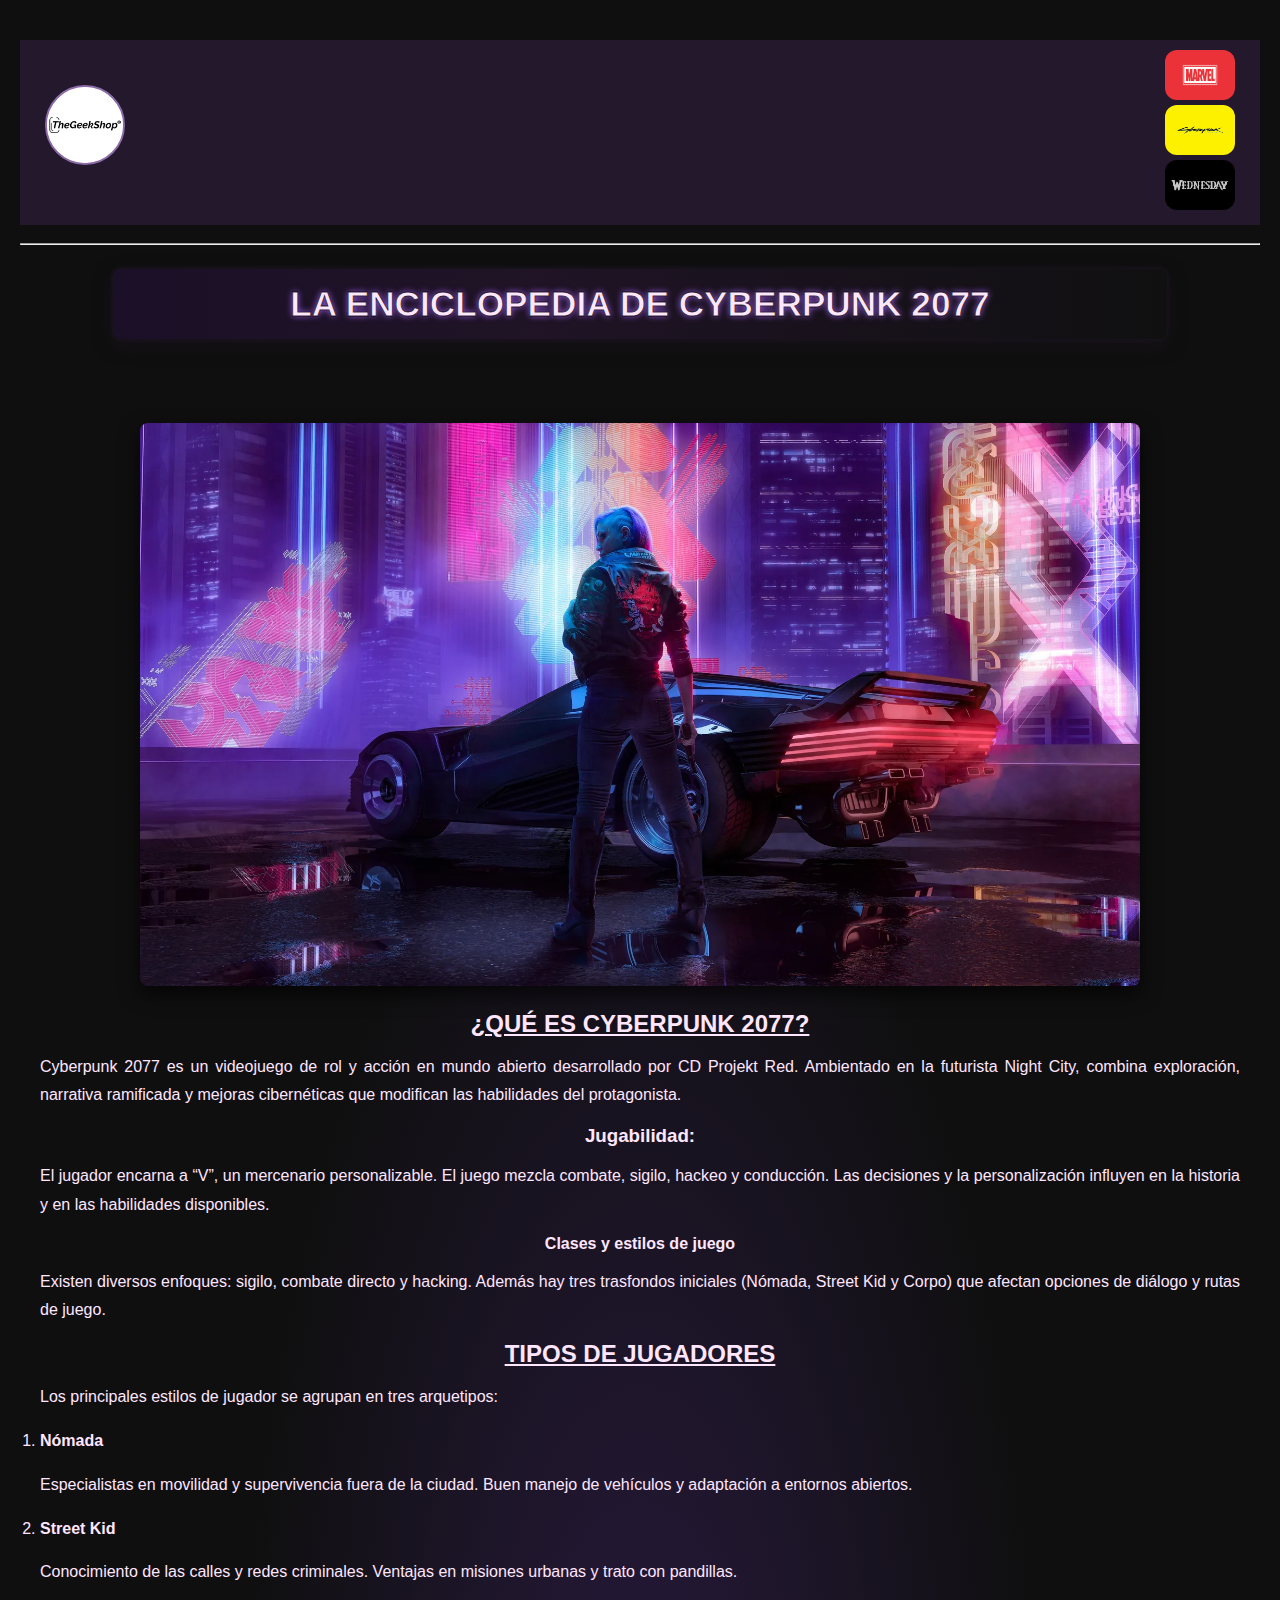
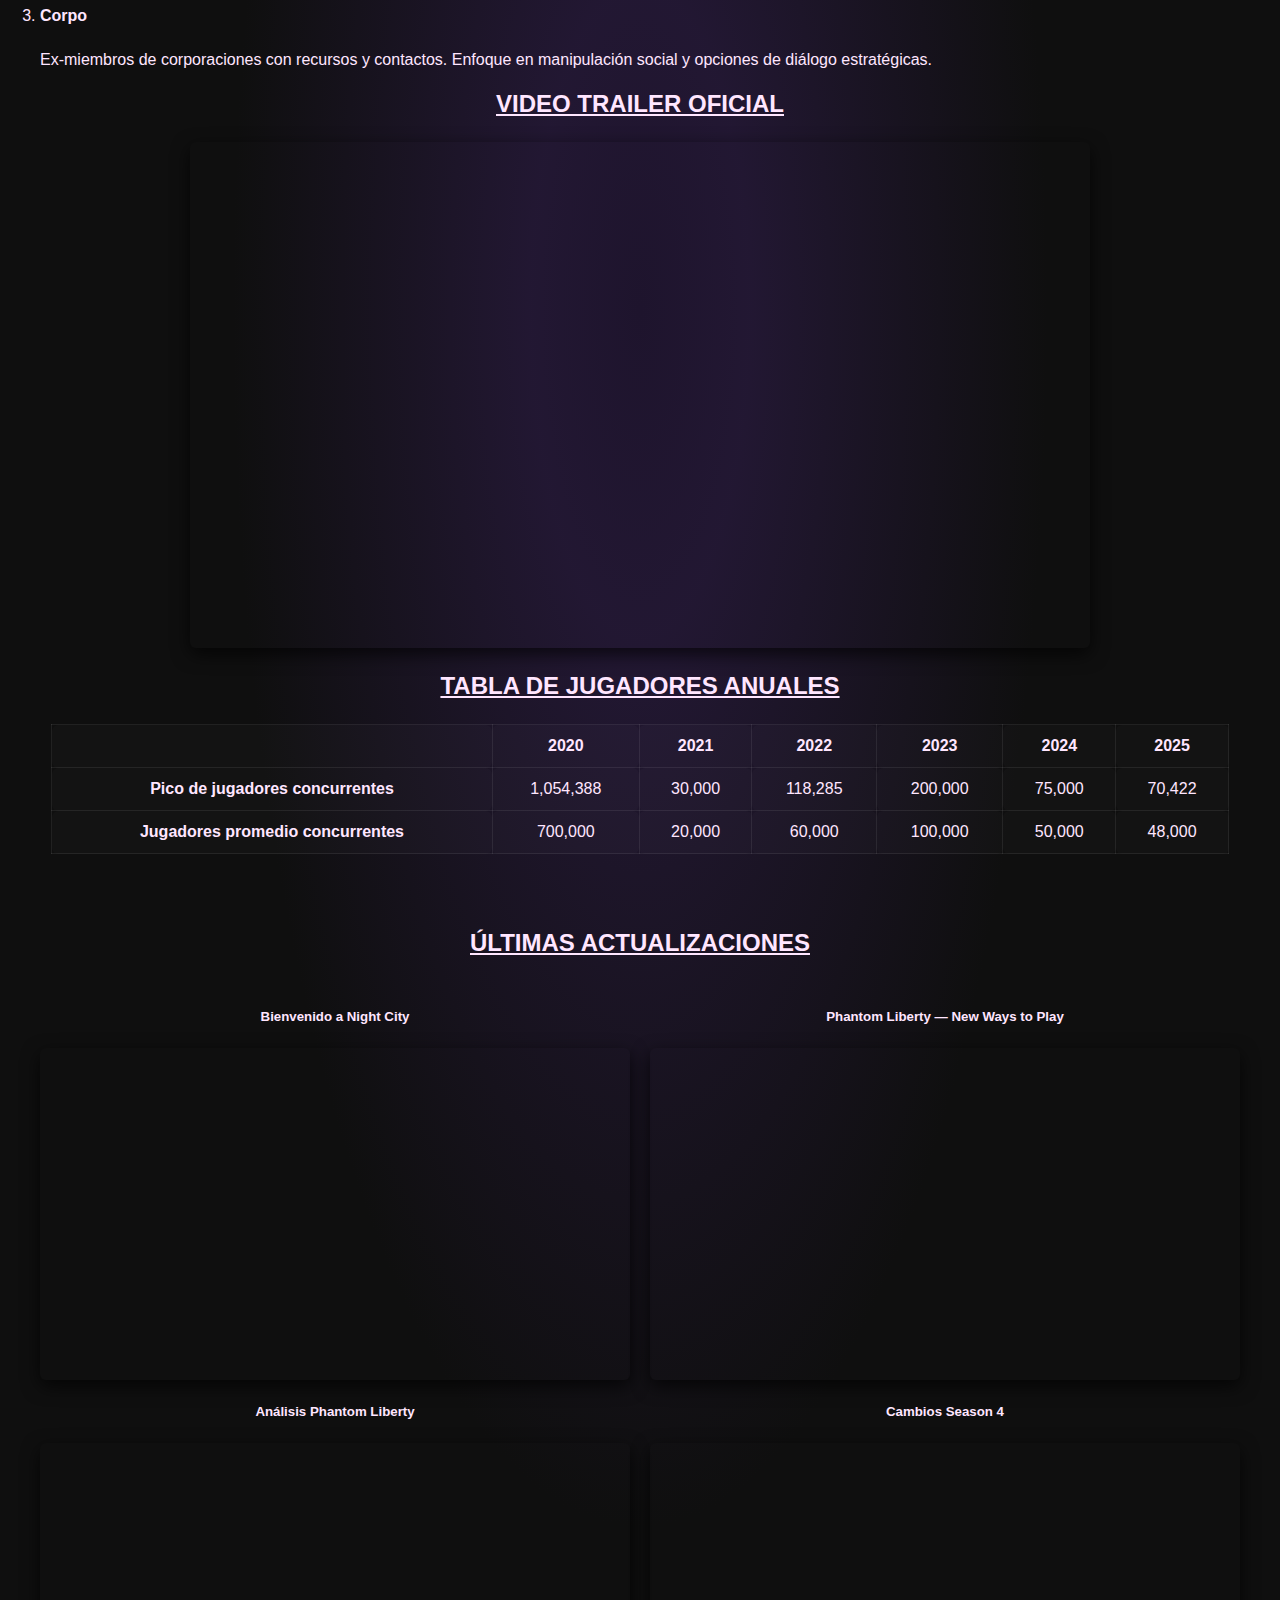
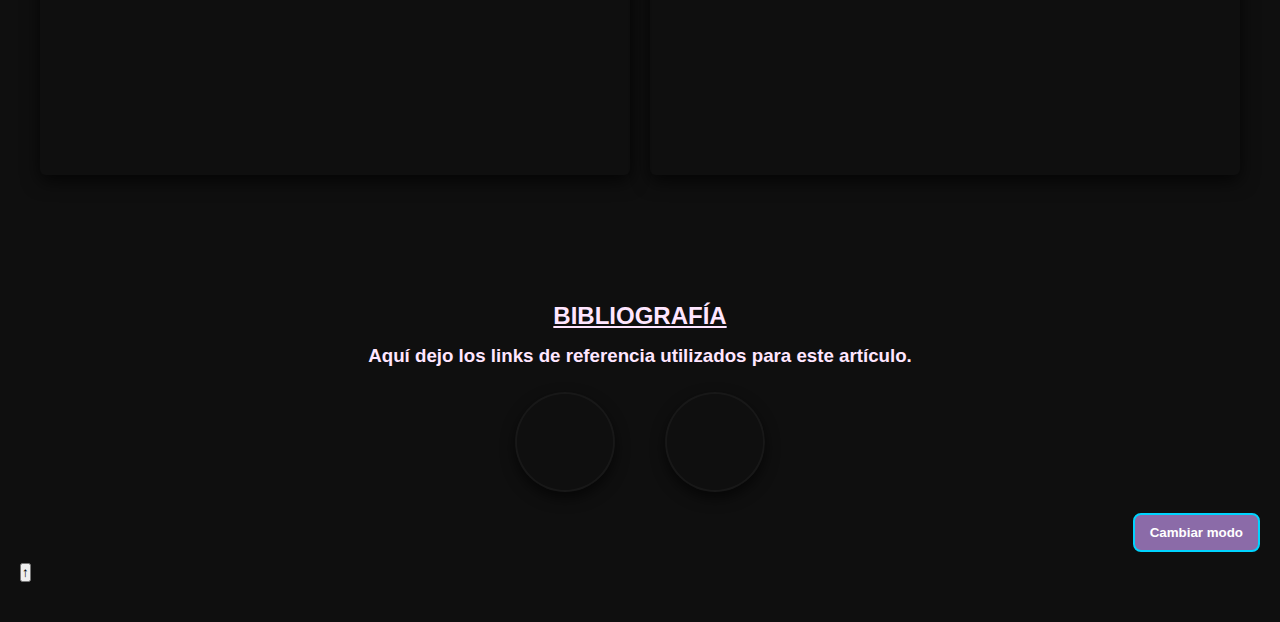
<file: Wikipunk2077.html>
<!DOCTYPE html>
<html lang="es" class="web1">

<head>
    <meta charset="utf-8">
    <meta name="viewport" content="width=device-width,initial-scale=1">
    <title>
        GEEKSHOP
    </title>
    <meta name="description" content="Enciclopedia Cyberpunk 2077 - artículos, trailers y estadísticas en GEEKSHOP.">
    <link rel="stylesheet" href="css-files/estilo.css">
    <link rel="icon" href="Recursos/inicio1.webp" type="image/x-icon">
    <link rel="preload" href="css-files/estilo.css" as="style">
    <link rel="preconnect" href="https://i.redd.it" crossorigin>
    <link rel="preload" href="Recursos2/cpimagen1.webp" as="image">
</head>

<body>
    <header>
        <h1><a href="index.html" id="img-inicio" aria-label="Inicio - Logo GEEKSHOP"><img src="Recursos/inicio1.webp" alt="Logo GEEKSHOP tienda de merchandising temático" id="style-inicio" width="80" height="80"></a>
        </h1>
        <a href="marvel.html" id="boton1" aria-label="Ir a sección Marvel"><img src="Recursos/marvel1.webp" alt="Logo sección Marvel" id="style-boton1"></a>
        <a href="cyberpunk.html" id="boton2" aria-label="Ir a sección Cyberpunk 2077"><img src="Recursos/cyberpunk.webp" alt="Logo sección Cyberpunk 2077" id="style-boton2"></a>
        <a href="wednesday.html" id="boton3" aria-label="Ir a sección Wednesday Addams"><img src="Recursos/wednesday.webp" alt="Logo sección Wednesday Addams" id="style-boton3"></a>
        <button class="boton-oscuro" aria-label="Activar modo oscuro">Cambiar modo</button>
    </header>
    <br>
    <hr>
    <h1 id="caption1"><b>
            <span>LA ENCICLOPEDIA DE CYBERPUNK 2077</span>
        </b></h1><br><br>
    <div>
        <img id="banner1" src="Recursos2/cpimagen1.webp" alt="Banner Cyberpunk 2077 - Neon City futurista" width="1000" height="400" loading="eager" fetchpriority="high">
    </div>

    <h2><b><u>¿QUÉ ES CYBERPUNK 2077?</u></b></h2>
    <p>Cyberpunk 2077 es un videojuego de rol y acción en mundo abierto desarrollado por CD Projekt Red. Ambientado en
        la futurista Night City, combina exploración, narrativa ramificada y mejoras cibernéticas que modifican las
        habilidades del protagonista.</p>

    <h3 id="h3left">Jugabilidad:</h3>
    <p>El jugador encarna a “V”, un mercenario personalizable. El juego mezcla combate, sigilo, hackeo y conducción. Las
        decisiones y la personalización influyen en la historia y en las habilidades disponibles.</p>

    <h4>Clases y estilos de juego</h4>
    <p>Existen diversos enfoques: sigilo, combate directo y hacking. Además hay tres trasfondos iniciales (Nómada,
        Street Kid y Corpo) que afectan opciones de diálogo y rutas de juego.</p>

    <h2><b><u>TIPOS DE JUGADORES</u></b></h2>
    <p>Los principales estilos de jugador se agrupan en tres arquetipos:</p>
    <ol>
        <li><b>Nómada</b>
            <p>Especialistas en movilidad y supervivencia fuera de la ciudad. Buen manejo de vehículos y adaptación a
                entornos abiertos.</p>
        </li>
        <li><b>Street Kid</b>
            <p>Conocimiento de las calles y redes criminales. Ventajas en misiones urbanas y trato con pandillas.</p>
        </li>
        <li><b>Corpo</b>
            <p>Ex-miembros de corporaciones con recursos y contactos. Enfoque en manipulación social y opciones de
                diálogo
                estratégicas.</p>
        </li>
    </ol>

    <h2><b><u>VIDEO TRAILER OFICIAL</u></b></h2>
    <iframe class="center-iframe" src="https://www.youtube.com/embed/qIcTM8WXFjk"
        title="Cyberpunk 2077 - Tráiler Oficial" allowfullscreen
        referrerpolicy="strict-origin-when-cross-origin"></iframe>

    <h2><b><u>TABLA DE JUGADORES ANUALES</u></b></h2>
    <div>
        <table id="tabla1">
            <tr>
                <th class="th1"></th>
                <th>2020</th>
                <th>2021</th>
                <th>2022</th>
                <th>2023</th>
                <th>2024</th>
                <th>2025</th>
            </tr>
            <tr>
                <th>Pico de jugadores concurrentes</th>
                <td>1,054,388</td>
                <td>30,000</td>
                <td>118,285</td>
                <td>200,000</td>
                <td>75,000</td>
                <td>70,422</td>
            </tr>
            <tr>
                <th>Jugadores promedio concurrentes</th>
                <td>700,000</td>
                <td>20,000</td>
                <td>60,000</td>
                <td>100,000</td>
                <td>50,000</td>
                <td>48,000</td>
            </tr>
        </table>
    </div>

    <br><br>
    <h2><b><u>ÚLTIMAS ACTUALIZACIONES</u></b></h2>
    <table id="tabla2">
        <tr>
            <td>
                <h5><b>Bienvenido a Night City</b></h5>
                <iframe class="small-iframe" src="https://www.youtube.com/embed/5c7rAU5UmWY"
                    title="Cyberpunk 2077 - Bienvenido a Night City - Gameplay Tráiler PS4 en ESPAÑOL | PlayStation España"
                    frameborder="0"
                    allow="accelerometer; autoplay; clipboard-write; encrypted-media; gyroscope; picture-in-picture; web-share"
                    referrerpolicy="strict-origin-when-cross-origin" allowfullscreen></iframe>
            </td>
            <td>
                <h5><b>Phantom Liberty — New Ways to Play</b></h5>
                <iframe class="small-iframe" src="https://www.youtube.com/embed/zBrkG3aeWCc"
                    title="Cyberpunk 2077: Phantom Liberty — New Ways to Play" frameborder="0"
                    allow="accelerometer; autoplay; clipboard-write; encrypted-media; gyroscope; picture-in-picture; web-share"
                    referrerpolicy="strict-origin-when-cross-origin" allowfullscreen></iframe>
            </td>
        </tr>
        <tr>
            <td>
                <h5><b>Análisis Phantom Liberty</b></h5>
                <iframe class="small-iframe" src="https://www.youtube.com/embed/34OwJeFfHLU"
                    title="Analisis CYBERPUNK 2077: PHANTOM LIBERTY, ¿la REDENCIÓN de CD Projekt?" frameborder="0"
                    allow="accelerometer; autoplay; clipboard-write; encrypted-media; gyroscope; picture-in-picture; web-share"
                    referrerpolicy="strict-origin-when-cross-origin" allowfullscreen></iframe>
            </td>
            <td>
                <h5><b>Cambios Season 4</b></h5>
                <iframe class="small-iframe" src="https://www.youtube.com/embed/Ig9NAN24-_4"
                    title="Cyberpunk 2077: Phantom Liberty - TODOS los Cambios que TIENES que Conocer" frameborder="0"
                    allow="accelerometer; autoplay; clipboard-write; encrypted-media; gyroscope; picture-in-picture; web-share"
                    referrerpolicy="strict-origin-when-cross-origin" allowfullscreen></iframe>
            </td>
        </tr>
    </table>

    <br><br>
    <h2><b><u>BIBLIOGRAFÍA</u></b></h2>
    <h3 id="h3centro">Aquí dejo los links de referencia utilizados para este artículo.</h3>
    <ul>
        <li style="list-style:none; display:inline-block;">
            <a class="boton1" href="https://es.wikipedia.org/wiki/Cyberpunk_2077" target="_blank" rel="noopener noreferrer"
                aria-label="Enlace a Wikipedia Cyberpunk"></a>
        </li>
        <li style="list-style:none; display:inline-block;">
            <a class="boton2" href="https://www.youtube.com/" target="_blank" rel="noopener noreferrer"
                aria-label="Enlace a YouTube"></a>
        </li>
    </ul>

    <br><br>
    <!-- Wiki-specific styles were consolidated into css-files/estilo.css -->
    <script src="js/main.js" defer></script>
</body>

</html>
</file>
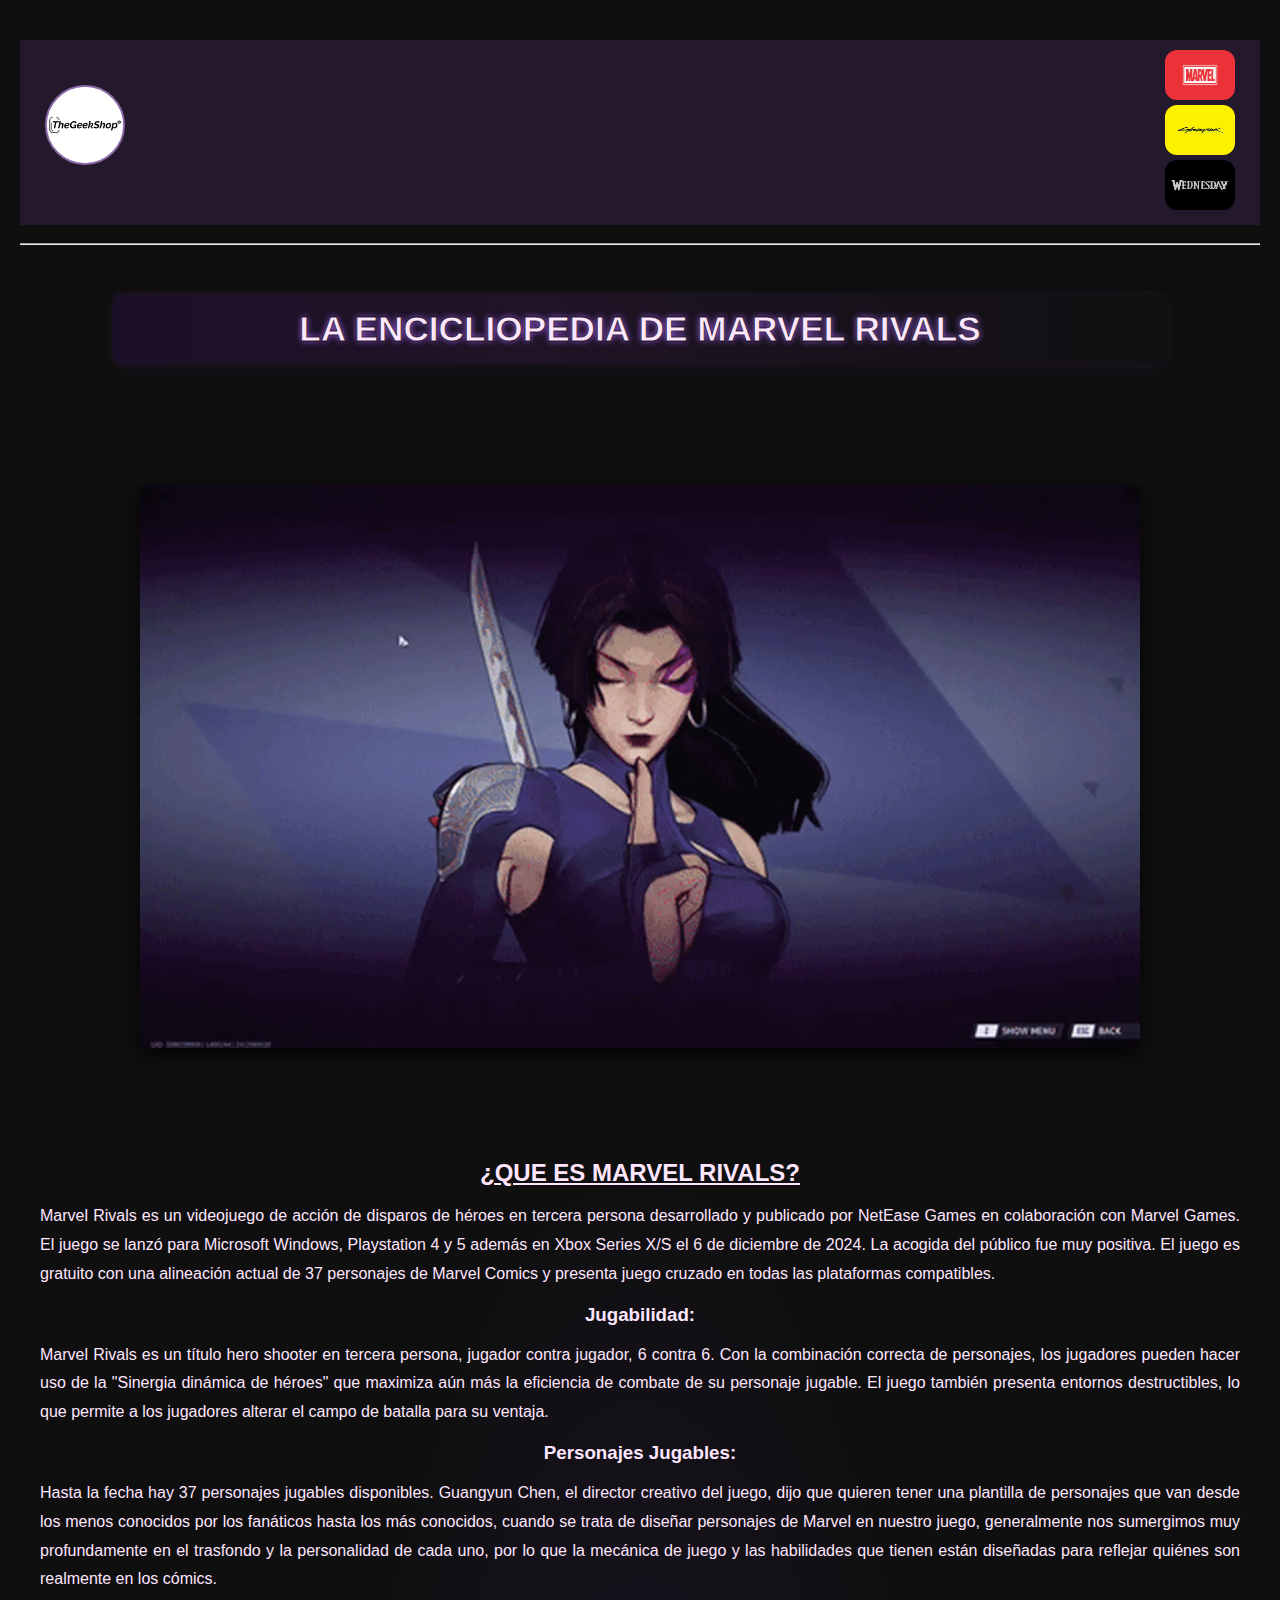
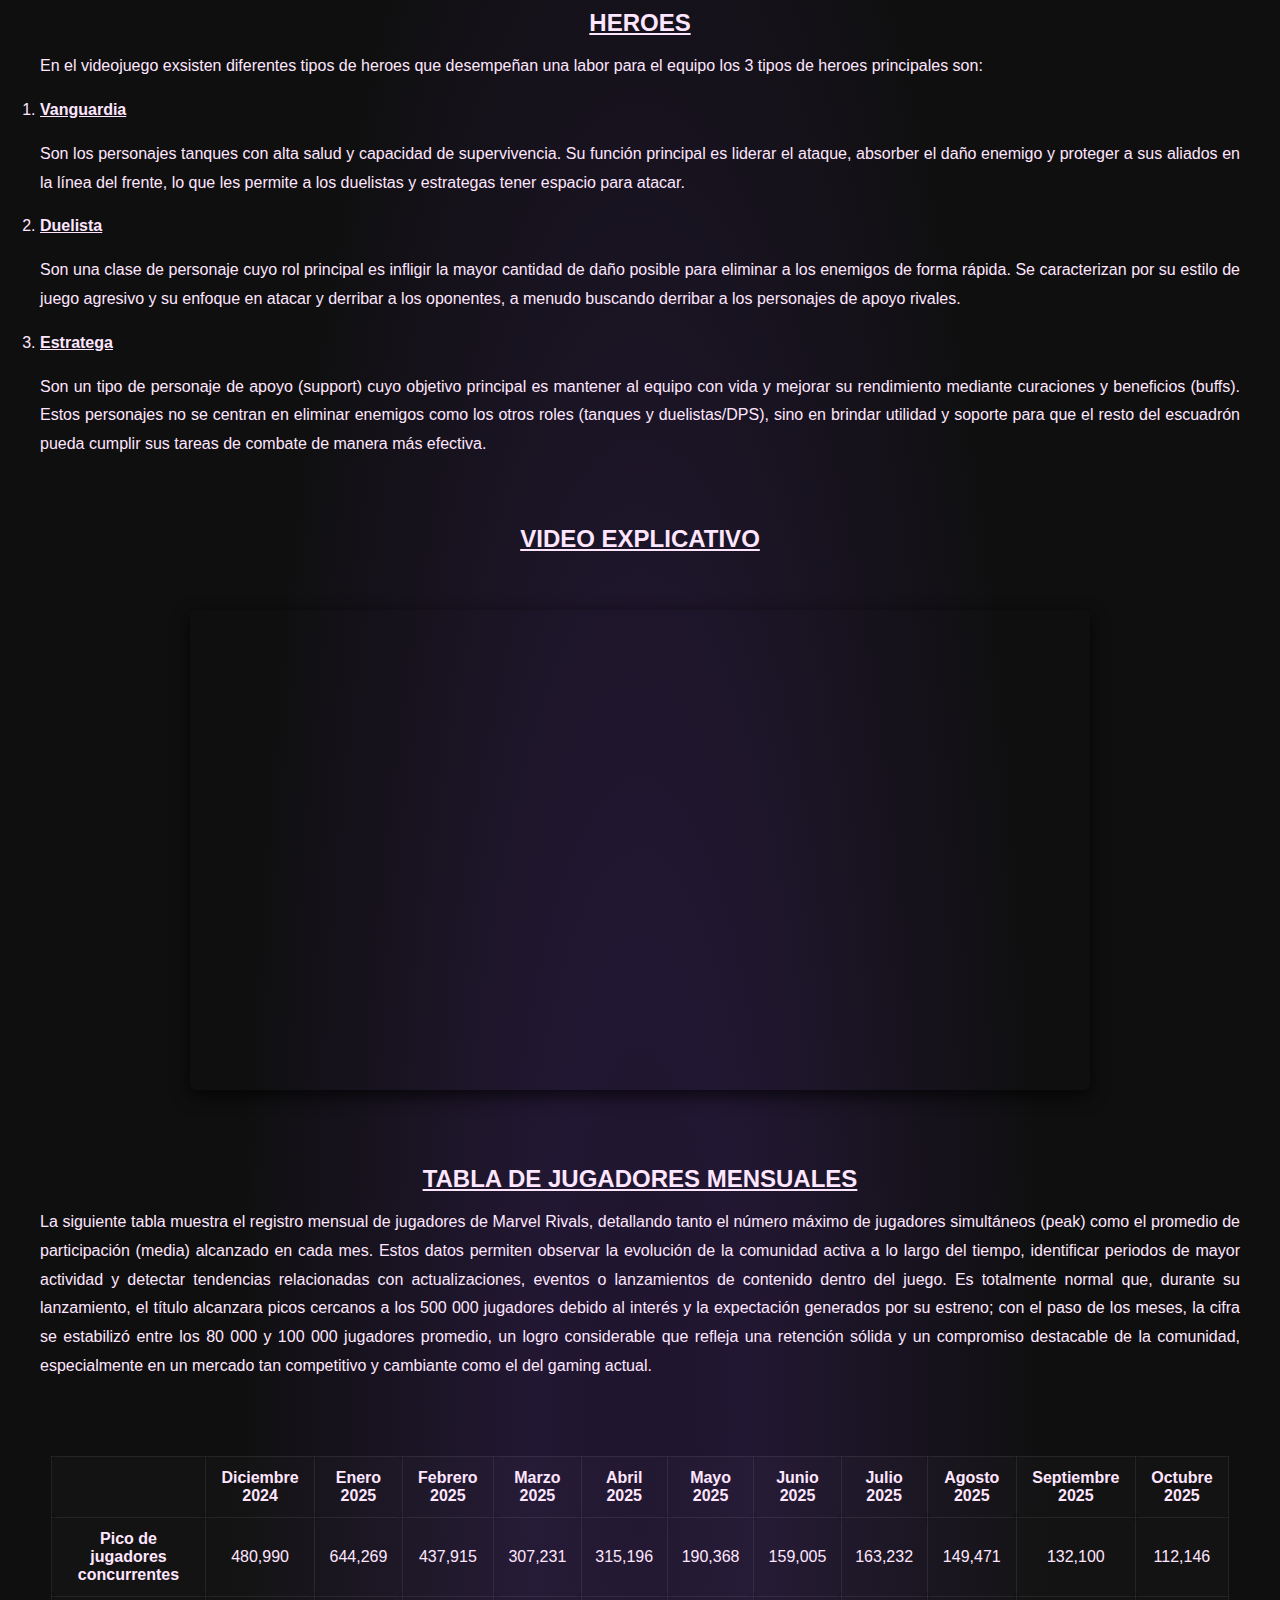
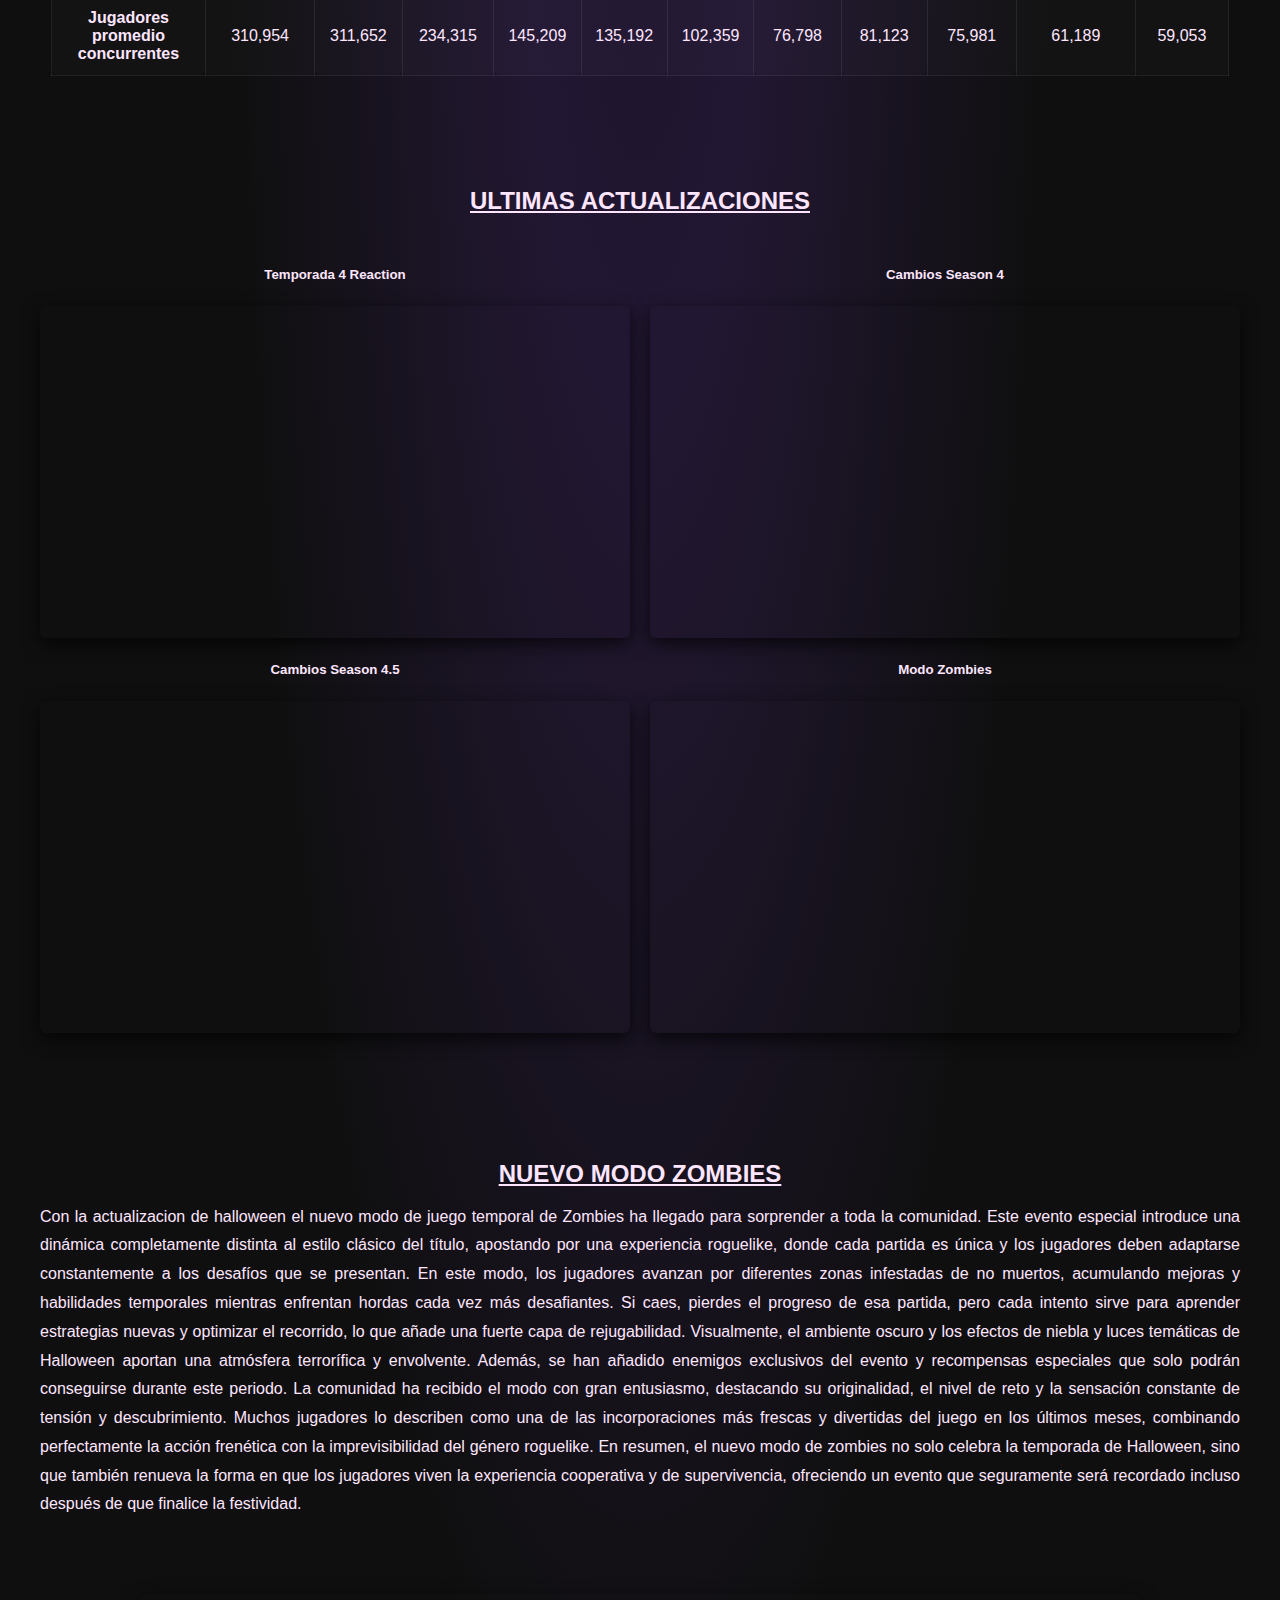
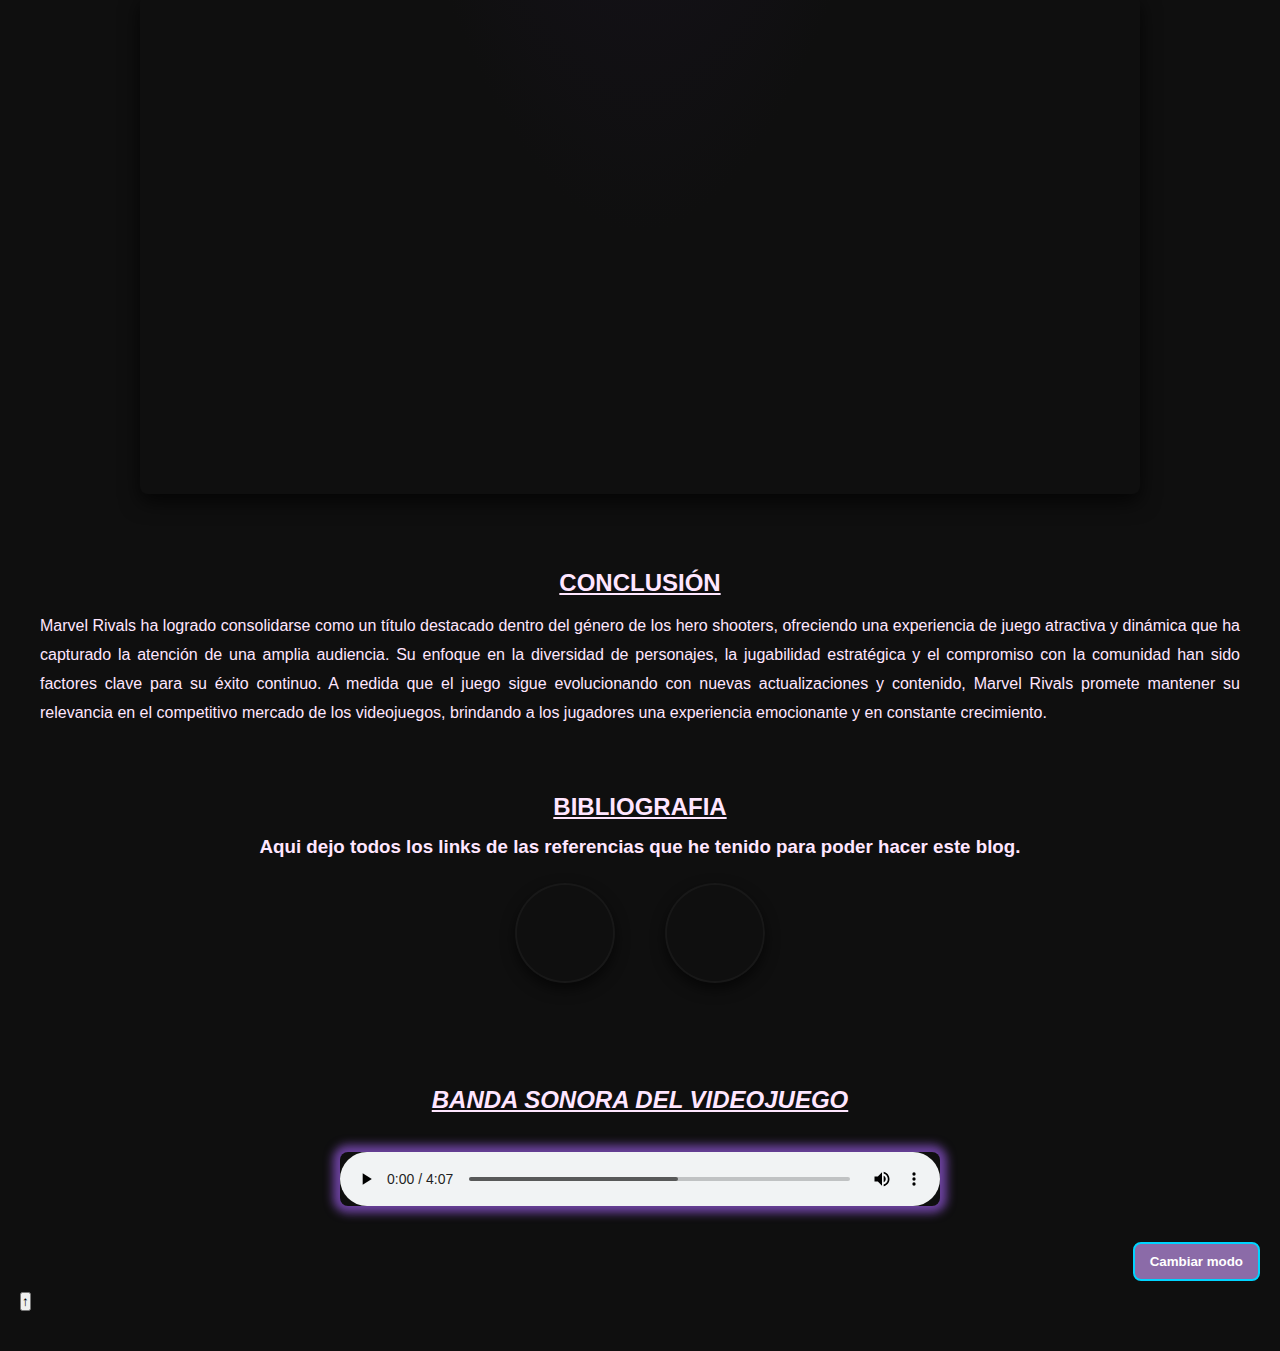
<file: Wikirivals.html>
<!DOCTYPE html>
<html lang="es" class="web1">

<head>
    <meta charset="utf-8">
    <title>
        GEEKSHOP
    </title>
    <link rel="stylesheet" href="css-files/estilo.css">
    <link rel="icon" href="Recursos/inicio1.webp" type="image/x-icon">
    <meta name="viewport" content="width=device-width,initial-scale=1">
    <meta name="description" content="Enciclopedia Marvel Rivals - noticias, vídeos y estadísticas en GEEKSHOP.">
</head>

<body>
    <header>
        <h1><a href="index.html" id="img-inicio" aria-label="Inicio - Logo GEEKSHOP"><img src="Recursos/inicio1.webp" alt="No se pudo cargar la imagen" id="style-inicio" width="80" height="80"></a>
        </h1>
        <a href="marvel.html" id="boton1a" aria-label="Ir a sección Marvel"><img src="Recursos/marvel1.webp" alt="Logo sección Marvel" id="style-boton1a"></a>
        <a href="cyberpunk.html" id="boton2a" aria-label="Ir a sección Cyberpunk 2077"><img src="Recursos/cyberpunk.webp" alt="Logo sección Cyberpunk 2077" id="style-boton2a"></a>
        <a href="wednesday.html" id="boton3a" aria-label="Ir a sección Wednesday Addams"><img src="Recursos/wednesday.webp" alt="Logo sección Wednesday Addams" id="style-boton3a"></a>
        <button class="boton-oscuro" aria-label="Activar modo oscuro">Cambiar modo</button>
    </header>
    <br>
    <hr>
    <div style="height: 25px;"></div>
    <h1 id="caption1"><b>
            <span>LA ENCICLIOPEDIA DE MARVEL RIVALS</span>
        </b></h1>
    <br>
    <br>
    <br>
    <br>
    <div>
        <img src="Recursos2/psylocke-comic.webp" alt="Banner Marvel Rivals - Superhéroes en batalla" id="banner1" width="1000" height="400" fetchpriority="high" loading="eager">
    </div>
    <br>
    <br>
    <br>
    <br>
    <h2><b><u>¿QUE ES MARVEL RIVALS?</u></b></h2>
    <p>Marvel Rivals es un videojuego de acción de disparos de héroes en tercera persona desarrollado y publicado por
        NetEase Games en colaboración con Marvel Games. El juego se lanzó para Microsoft Windows, Playstation 4 y 5
        además en Xbox Series X/S el 6 de diciembre de 2024. La acogida del público fue muy positiva. El juego es
        gratuito con una alineación actual de 37 personajes de Marvel Comics y presenta juego cruzado en todas las
        plataformas compatibles.</p>
    <h3>Jugabilidad:</h3>
    <p>Marvel Rivals es un título hero shooter en tercera persona, jugador contra jugador, 6 contra 6. Con la
        combinación correcta de personajes, los jugadores pueden hacer uso de la "Sinergia dinámica de héroes" que
        maximiza aún más la eficiencia de combate de su personaje jugable. El juego también presenta entornos
        destructibles, lo que permite a los jugadores alterar el campo de batalla para su ventaja.</p>
    <h3>Personajes Jugables:</h3>
    <p>Hasta la fecha hay 37 personajes jugables disponibles. Guangyun Chen, el director creativo del juego, dijo que
        quieren tener una plantilla de personajes que van desde los menos conocidos por los fanáticos hasta los más
        conocidos, cuando se trata de diseñar personajes de Marvel en nuestro juego, generalmente nos sumergimos muy
        profundamente en el trasfondo y la personalidad de cada uno, por lo que la mecánica de juego y las habilidades
        que tienen están diseñadas para reflejar quiénes son realmente en los cómics.</p>
    <h2><b><u>HEROES</u></b></h2>
    <p>En el videojuego exsisten diferentes tipos de heroes que desempeñan una labor para el equipo los 3 tipos de
        heroes principales son:</p>
    <ol>
        <li><b><u>Vanguardia</u></b></li>
        <p> Son los personajes tanques con alta salud y capacidad de supervivencia. Su función
            principal es liderar el ataque, absorber el daño enemigo y proteger a sus aliados en la línea del frente,
            lo que les permite a los duelistas y estrategas tener espacio para atacar.</p>

        <li><b><u>Duelista</u></b></li>
        <p>Son una clase de personaje cuyo rol principal es infligir la mayor cantidad de daño posible
            para eliminar a los enemigos de forma rápida. Se caracterizan por su estilo de juego agresivo y su enfoque
            en atacar y derribar a los oponentes, a menudo buscando derribar a los personajes de apoyo rivales.</p>
        <li><b><u>Estratega</u></b></li>
        <p>Son un tipo de personaje de apoyo (support) cuyo objetivo principal es mantener al equipo
            con vida y mejorar su rendimiento mediante curaciones y beneficios (buffs). Estos personajes no se centran
            en eliminar enemigos como los otros roles (tanques y duelistas/DPS), sino en brindar utilidad y soporte
            para que el resto del escuadrón pueda cumplir sus tareas de combate de manera más efectiva.</p>
    </ol>
    <br>
    <br>
    <h2 id="videoexp"><b><u>VIDEO EXPLICATIVO</u></b></h2>
    <br>
    <iframe width="853" height="480" src="https://www.youtube.com/embed/VupOdkx5P7o"
        title="TOOS LOS HÉROES de MARVEL RIVALS EXPLICADOS (33 HÉROES)" frameborder="0"
        allow="accelerometer; autoplay; clipboard-write; encrypted-media; gyroscope; picture-in-picture; web-share"
        referrerpolicy="strict-origin-when-cross-origin" allowfullscreen class="center-iframe"></iframe>
    <br>
    <br>
    <h2><b><u>TABLA DE JUGADORES MENSUALES</u></b></h2>
    <p>La siguiente tabla muestra el registro mensual de jugadores de Marvel Rivals, detallando tanto el número máximo
        de jugadores simultáneos (peak) como el promedio de participación (media) alcanzado en cada mes.
        Estos datos permiten observar la evolución de la comunidad activa a lo largo del tiempo, identificar periodos de
        mayor actividad y detectar tendencias relacionadas con actualizaciones, eventos o lanzamientos de contenido
        dentro del juego.
        Es totalmente normal que, durante su lanzamiento, el título alcanzara picos cercanos a los 500 000 jugadores
        debido al interés y la expectación generados por su estreno; con el paso de los meses, la cifra se estabilizó
        entre los 80 000 y 100 000 jugadores promedio,
        un logro considerable que refleja una retención sólida y un compromiso destacable de la comunidad,
        especialmente en un mercado tan competitivo y cambiante como el del gaming actual.</p>
    <br>
    <br>
    <div>
        <table id="tabla1">
            <tr>
                <th id="th1"></th>
                <th>Diciembre 2024</th>
                <th>Enero 2025</th>
                <th>Febrero 2025</th>
                <th>Marzo 2025</th>
                <th>Abril 2025</th>
                <th>Mayo 2025</th>
                <th>Junio 2025</th>
                <th>Julio 2025</th>
                <th>Agosto 2025</th>
                <th>Septiembre 2025</th>
                <th>Octubre 2025</th>
            </tr>
            <tr>
                <th>Pico de jugadores concurrentes</th>
                <td>480,990</td>
                <td>644,269</td>
                <td>437,915</td>
                <td>307,231</td>
                <td>315,196</td>
                <td>190,368</td>
                <td>159,005</td>
                <td>163,232</td>
                <td>149,471</td>
                <td>132,100</td>
                <td>112,146</td>
            </tr>
            <tr>
                <th>Jugadores promedio concurrentes</th>
                <td>310,954</td>
                <td>311,652</td>
                <td>234,315</td>
                <td>145,209</td>
                <td>135,192</td>
                <td>102,359</td>
                <td>76,798</td>
                <td>81,123</td>
                <td>75,981</td>
                <td>61,189</td>
                <td>59,053</td>
            </tr>
        </table>
        <br>
        <br>
    </div>
    <br><br>
    <h2><b><u>ULTIMAS ACTUALIZACIONES</u></b></h2>
    <table id="tabla2">
        <tr>
            <td>
                <h5><b>Temporada 4 Reaction</b></h5>
                <iframe class="small-iframe" src="https://www.youtube.com/embed/J6MZ0MTubO8"
                    title="REACCIONANDO a la TEMPORADA 4 de Marvel Rivals!" frameborder="0"
                    allow="accelerometer; autoplay; clipboard-write; encrypted-media; gyroscope; picture-in-picture; web-share"
                    referrerpolicy="strict-origin-when-cross-origin" allowfullscreen></iframe>
            </td>
            <td>
                <h5><b>Cambios Season 4</b></h5>
                <iframe class="small-iframe" src="https://www.youtube.com/embed/b1yYkSmbQ7I"
                    title="GRANDES CAMBIOS a HÉROES para la SEASON 4 de MARVEL RIVALS" frameborder="0"
                    allow="accelerometer; autoplay; clipboard-write; encrypted-media; gyroscope; picture-in-picture; web-share"
                    referrerpolicy="strict-origin-when-cross-origin" allowfullscreen></iframe>
            </td>
        </tr>
        <tr>
            <td>
                <h5><b>Cambios Season 4.5</b></h5>
                <iframe class="small-iframe" src="https://www.youtube.com/embed/IxfM9o_8-Iw"
                    title="TODOS LOS CAMBIOS de la SEASON 4.5 de MARVEL RIVALS" frameborder="0"
                    allow="accelerometer; autoplay; clipboard-write; encrypted-media; gyroscope; picture-in-picture; web-share"
                    referrerpolicy="strict-origin-when-cross-origin" allowfullscreen></iframe>
            </td>
            <td>
                <h5><b>Modo Zombies</b></h5>
                <iframe class="small-iframe" src="https://www.youtube.com/embed/cFWGbwHh1n8"
                    title="GAMEPLAY DE MARVEL RIVALS ZOMBIS: MEJOR DE LO ESPERADO?" frameborder="0"
                    allow="accelerometer; autoplay; clipboard-write; encrypted-media; gyroscope; picture-in-picture; web-share"
                    referrerpolicy="strict-origin-when-cross-origin" allowfullscreen></iframe>
            </td>
        </tr>
    </table>
    <br><br>
    <h2><b><u>NUEVO MODO ZOMBIES</u></b></h2>
    <p>Con la actualizacion de halloween el nuevo modo de juego temporal de Zombies ha llegado para sorprender a toda la
        comunidad. Este evento especial introduce una dinámica completamente distinta al estilo clásico del título,
        apostando por una experiencia roguelike, donde cada partida es única y los jugadores deben adaptarse
        constantemente a los desafíos que se presentan.

        En este modo, los jugadores avanzan por diferentes zonas infestadas de no muertos, acumulando mejoras y
        habilidades temporales mientras enfrentan hordas cada vez más desafiantes. Si caes, pierdes el progreso de esa
        partida, pero cada intento sirve para aprender estrategias nuevas y optimizar el recorrido, lo que añade una
        fuerte capa de rejugabilidad.

        Visualmente, el ambiente oscuro y los efectos de niebla y luces temáticas de Halloween aportan una atmósfera
        terrorífica y envolvente. Además, se han añadido enemigos exclusivos del evento y recompensas especiales que
        solo podrán conseguirse durante este periodo.

        La comunidad ha recibido el modo con gran entusiasmo, destacando su originalidad, el nivel de reto y la
        sensación constante de tensión y descubrimiento. Muchos jugadores lo describen como una de las incorporaciones
        más frescas y divertidas del juego en los últimos meses, combinando perfectamente la acción frenética con la
        imprevisibilidad del género roguelike.

        En resumen, el nuevo modo de zombies no solo celebra la temporada de Halloween, sino que también renueva la
        forma en que los jugadores viven la experiencia cooperativa y de supervivencia, ofreciendo un evento que
        seguramente será recordado incluso después de que finalice la festividad.</p><br><br>
    <div>
        <img loading="lazy" src="Recursos2/wp13817903-marvel-rivals-wallpapers.webp"
            alt="No se pudo cargar la imagen por favor recargue la pagina" id="img1" width="1000" height="500">
    </div>
    <br><br>
    <h2><b><u>CONCLUSIÓN</u></b></h2>
    <p>Marvel Rivals ha logrado consolidarse como un título destacado dentro del género de los hero shooters,
        ofreciendo una experiencia de juego atractiva y dinámica que ha capturado la atención de una amplia audiencia.
        Su enfoque en la diversidad de personajes, la jugabilidad estratégica y el compromiso con la comunidad han sido
        factores clave para su éxito continuo. A medida que el juego sigue evolucionando con nuevas actualizaciones y
        contenido, Marvel Rivals promete mantener su relevancia en el competitivo mercado de los videojuegos, brindando
        a
        los jugadores una experiencia emocionante y en constante crecimiento.</p><br><br>
    <h2><b><u>BIBLIOGRAFIA</u></b></h2>
    <h3 id="h3centro">Aqui dejo todos los links de las referencias que he tenido para poder hacer este blog.</h3>
    <ul>
        <li style="list-style:none; display:inline-block;">
            <a class="boton1" href="https://es.wikipedia.org/wiki/Marvel_Rivals" target="_blank" rel="noopener noreferrer"
                aria-label="Enlace a Wikipedia"></a>
        </li>
        <li style="list-style:none; display:inline-block;">
            <a class="boton2" href="https://www.w3schools.com/html/" target="_blank" rel="noopener noreferrer"
                aria-label="Enlace a W3Schools"></a>
        </li>
    </ul>
    <br><br>
    <div id="bandasonora">
        <h2 id="h1cinema"><b><u><i>BANDA SONORA DEL VIDEOJUEGO</i></u></b></h2>
        <br>
        <audio controls loop>
            <source src="Recursos2/marvelrivalstheme.mp3" type="audio/ogg">
        </audio>
    </div>
    <br>
    <br>
    <br>

    <!-- styles moved to css-files/estilo.css -->
    <script src="js/main.js" defer></script>
</body>

</html>
</file>
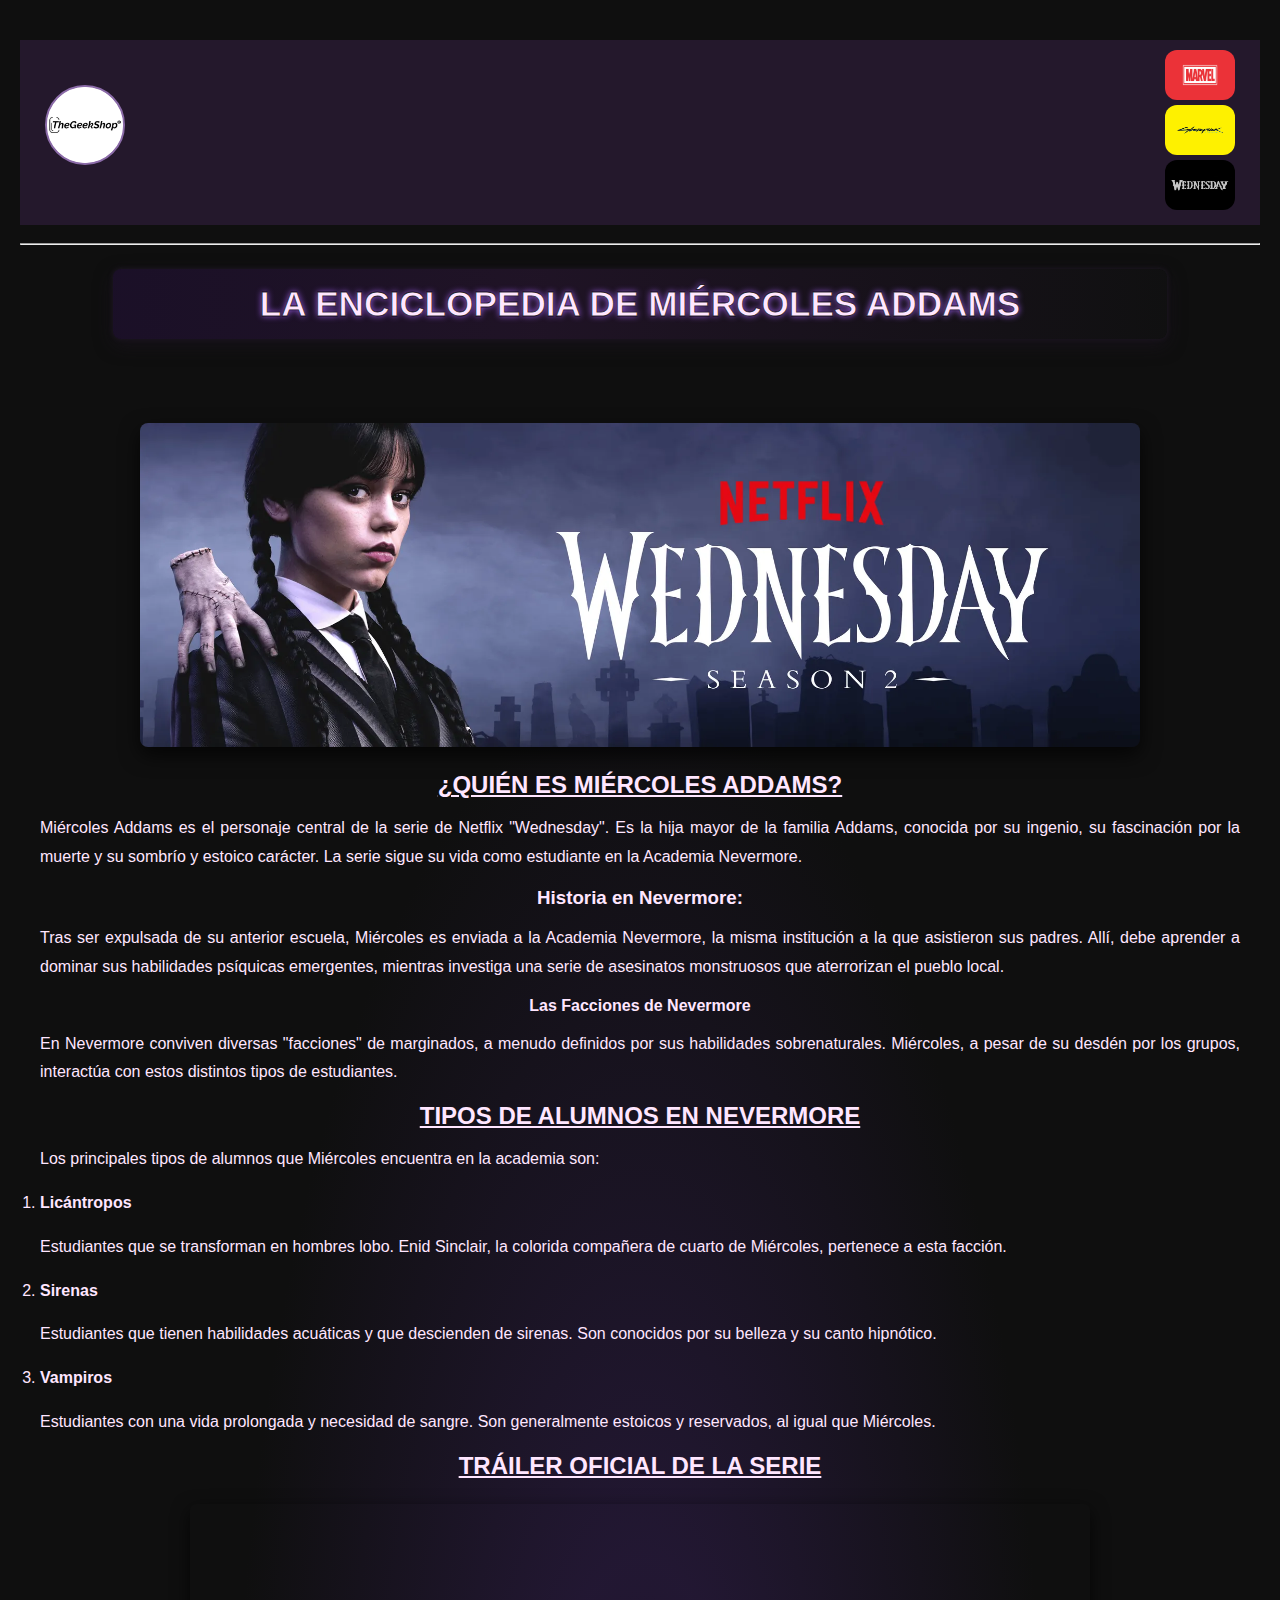
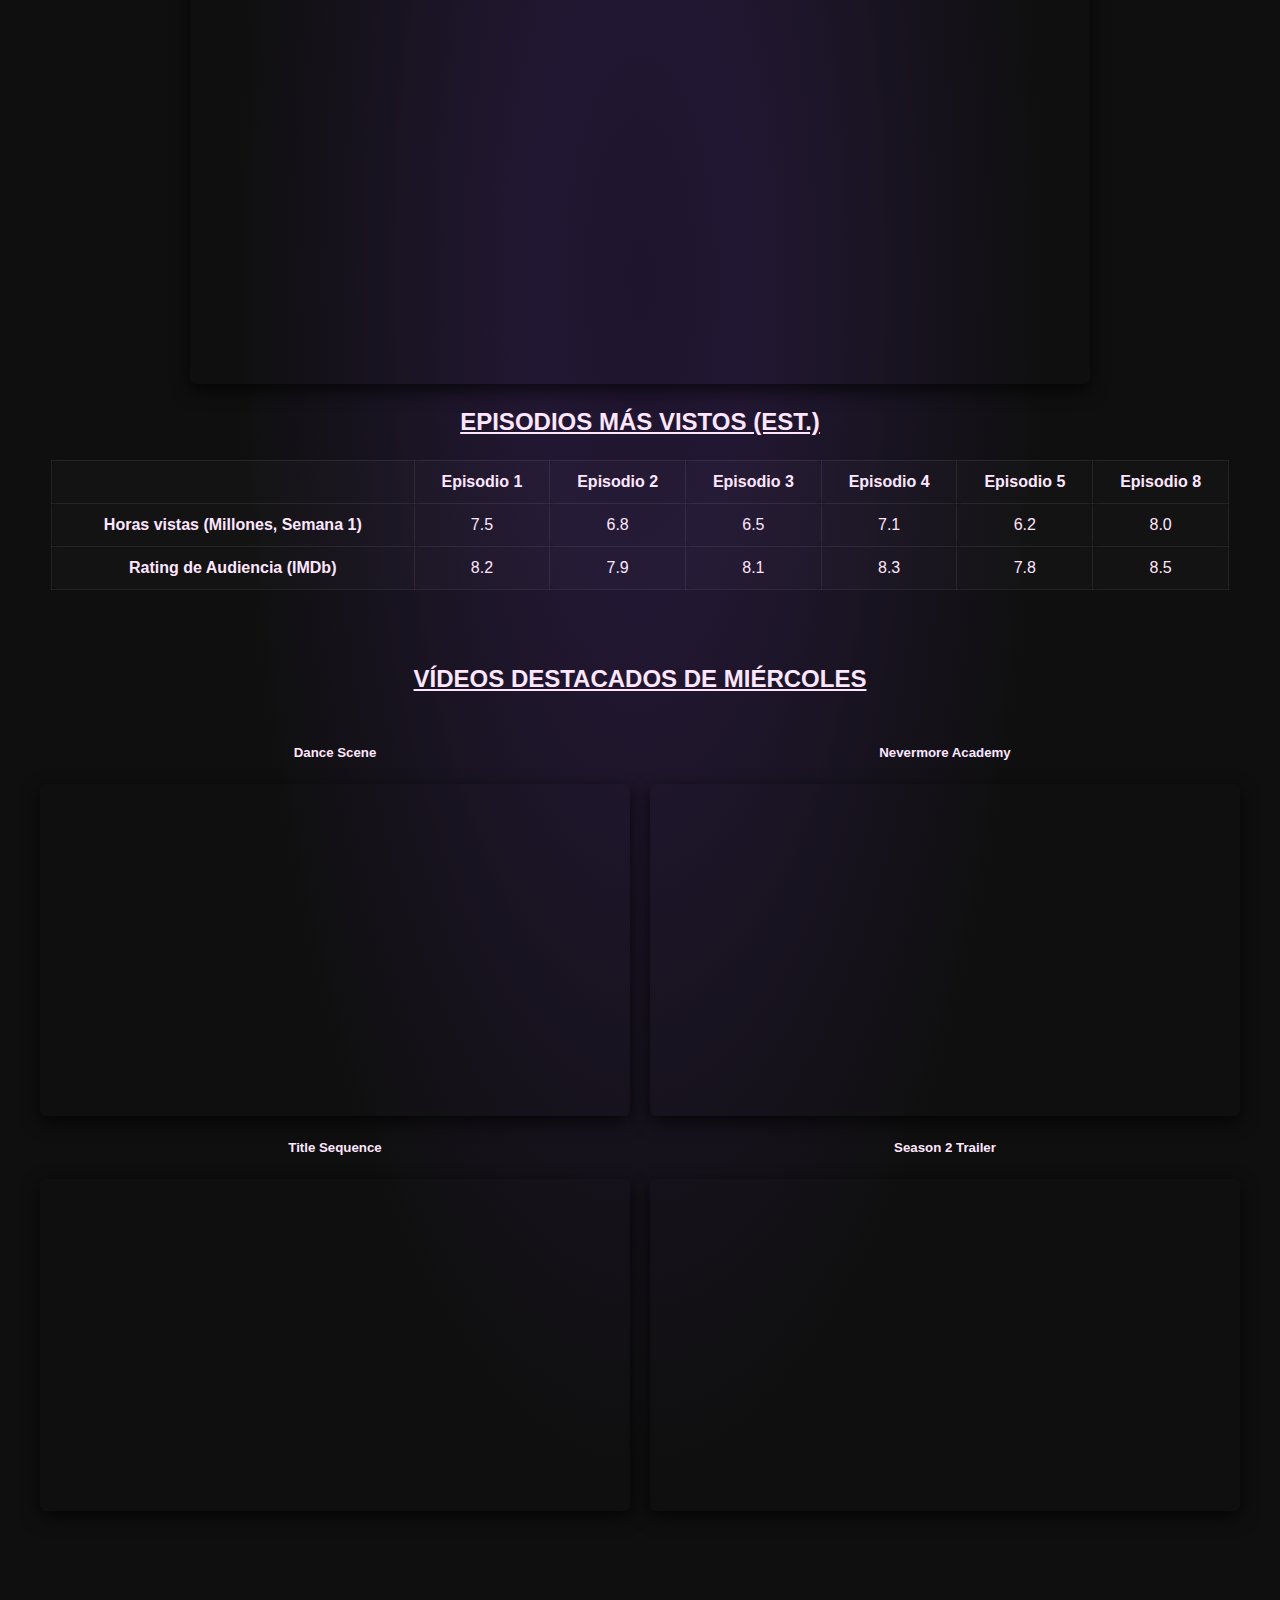
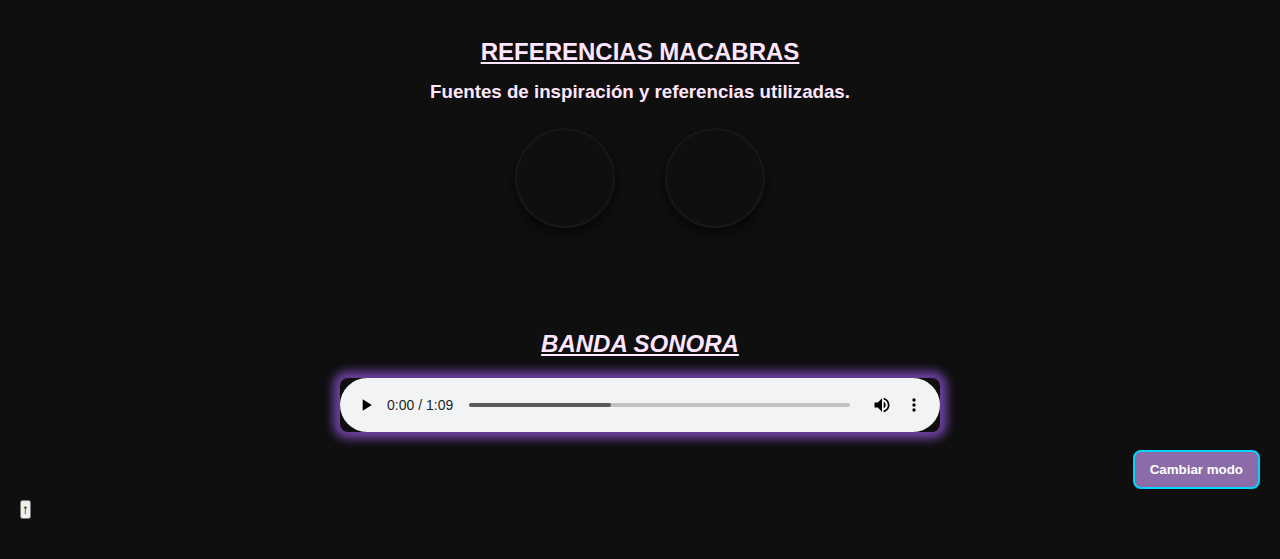
<file: WIKIWEDNESDAY.html>
<!DOCTYPE html>
<html lang="es" class="web1">

<head>
    <meta charset="utf-8">
    <meta name="viewport" content="width=device-width,initial-scale=1">
    <title>
        GEEKSHOP
    </title>
    <meta name="description" content="Enciclopedia Wednesday Addams - información, vídeos y curiosidades en GEEKSHOP.">
    <link rel="stylesheet" href="css-files/estilo.css">
    <link rel="icon" href="Recursos/inicio1.webp" type="image/x-icon">
    <link rel="preload" href="css-files/estilo.css" as="style">
    <link rel="preload" href="Recursos/banner-wikiwednesday.webp" as="image">
</head>

<body>
    <header>
        <h1><a href="index.html" id="img-inicio" aria-label="Inicio - Logo GEEKSHOP"><img src="Recursos/inicio1.webp" alt="Logo GEEKSHOP tienda de merchandising temático" id="style-inicio" width="80" height="80"></a>
        </h1>
        <a href="marvel.html" id="boton1" aria-label="Ir a sección Marvel"><img src="Recursos/marvel1.webp" alt="Logo sección Marvel" id="style-boton1"></a>
        <a href="cyberpunk.html" id="boton2" aria-label="Ir a sección Cyberpunk 2077"><img src="Recursos/cyberpunk.webp" alt="Logo sección Cyberpunk 2077" id="style-boton2"></a>
        <a href="wednesday.html" id="boton3" aria-label="Ir a sección Wednesday Addams"><img src="Recursos/wednesday.webp" alt="Logo sección Wednesday Addams" id="style-boton3"></a>
        <button class="boton-oscuro" aria-label="Activar modo oscuro">Cambiar modo</button>
    </header>
    <br>
    <hr>
    <h1 id="caption1"><b>
            <span>LA ENCICLOPEDIA DE MIÉRCOLES ADDAMS</span>
        </b></h1><br><br>
    <div>
        <img id="banner1" src="Recursos/banner-wikiwednesday.webp" alt="Banner Wednesday Addams en Nevermore - Portada de la serie" width="1000" height="400" loading="eager" fetchpriority="high">
    </div>

    <h2><b><u>¿QUIÉN ES MIÉRCOLES ADDAMS?</u></b></h2>
    <p>Miércoles Addams es el personaje central de la serie de Netflix "Wednesday". Es la hija mayor de la familia
        Addams, conocida por su ingenio, su fascinación por la muerte y su sombrío y estoico carácter. La serie sigue
        su vida como estudiante en la Academia Nevermore.</p>

    <h3 id="h3left">Historia en Nevermore:</h3>
    <p>Tras ser expulsada de su anterior escuela, Miércoles es enviada a la Academia Nevermore, la misma institución a
        la que asistieron sus padres. Allí, debe aprender a dominar sus habilidades psíquicas emergentes, mientras
        investiga una serie de asesinatos monstruosos que aterrorizan el pueblo local.</p>

    <h4>Las Facciones de Nevermore</h4>
    <p>En Nevermore conviven diversas "facciones" de marginados, a menudo definidos por sus habilidades sobrenaturales.
        Miércoles, a pesar de su desdén por los grupos, interactúa con estos distintos tipos de estudiantes.</p>

    <h2><b><u>TIPOS DE ALUMNOS EN NEVERMORE</u></b></h2>
    <p>Los principales tipos de alumnos que Miércoles encuentra en la academia son:</p>
    <ol>
        <li><b>Licántropos</b>
            <p>Estudiantes que se transforman en hombres lobo. Enid Sinclair, la colorida compañera de cuarto de
                Miércoles, pertenece a esta facción.</p>
        </li>
        <li><b>Sirenas</b>
            <p>Estudiantes que tienen habilidades acuáticas y que descienden de sirenas. Son conocidos por su
                belleza y su canto hipnótico.</p>
        </li>
        <li><b>Vampiros</b>
            <p>Estudiantes con una vida prolongada y necesidad de sangre. Son generalmente estoicos y reservados,
                al igual que Miércoles.</p>
        </li>
    </ol>

    <h2><b><u>TRÁILER OFICIAL DE LA SERIE</u></b></h2>
    <iframe width="853" height="480" src="https://www.youtube.com/embed/Di310WS8zLk"
        title="Wednesday Addams | Official Teaser | Netflix" frameborder="0"
        allow="accelerometer; autoplay; clipboard-write; encrypted-media; gyroscope; picture-in-picture; web-share"
        referrerpolicy="strict-origin-when-cross-origin" allowfullscreen class="center-iframe"></iframe>

    <h2><b><u>EPISODIOS MÁS VISTOS (EST.)</u></b></h2>
    <div>
        <table id="tabla1">
            <tr>
                <th class="th1"></th>
                <th>Episodio 1</th>
                <th>Episodio 2</th>
                <th>Episodio 3</th>
                <th>Episodio 4</th>
                <th>Episodio 5</th>
                <th>Episodio 8</th>
            </tr>
            <tr>
                <th>Horas vistas (Millones, Semana 1)</th>
                <td>7.5</td>
                <td>6.8</td>
                <td>6.5</td>
                <td>7.1</td>
                <td>6.2</td>
                <td>8.0</td>
            </tr>
            <tr>
                <th>Rating de Audiencia (IMDb)</th>
                <td>8.2</td>
                <td>7.9</td>
                <td>8.1</td>
                <td>8.3</td>
                <td>7.8</td>
                <td>8.5</td>
            </tr>
        </table>
    </div>

    <br><br>
    <h2><b><u>VÍDEOS DESTACADOS DE MIÉRCOLES</u></b></h2>
    <table id="tabla2">
        <tr>
            <td>
                <h5><b>Dance Scene</b></h5>
                <iframe class="small-iframe" src="https://www.youtube.com/embed/NakTu_VZxJ0"
                    title="Wednesday Addams | Dance Scene | Netflix" frameborder="0"
                    allow="accelerometer; autoplay; clipboard-write; encrypted-media; gyroscope; picture-in-picture; web-share"
                    referrerpolicy="strict-origin-when-cross-origin" allowfullscreen></iframe>
            </td>
            <td>
                <h5><b>Nevermore Academy</b></h5>
                <iframe class="small-iframe" src="https://www.youtube.com/embed/SoTmSuThMKc"
                    title="Join Wednesday&#39;s Addams&#39; New Home - Nevermore Academy | Netflix" frameborder="0"
                    allow="accelerometer; autoplay; clipboard-write; encrypted-media; gyroscope; picture-in-picture; web-share"
                    referrerpolicy="strict-origin-when-cross-origin" allowfullscreen></iframe>
            </td>
        </tr>
        <tr>
            <td>
                <h5><b>Title Sequence</b></h5>
                <iframe class="small-iframe" src="https://www.youtube.com/embed/2LaCvjjNgR4"
                    title="Wednesday Addams | Title Sequence | Netflix" frameborder="0"
                    allow="accelerometer; autoplay; clipboard-write; encrypted-media; gyroscope; picture-in-picture; web-share"
                    referrerpolicy="strict-origin-when-cross-origin" allowfullscreen></iframe>
            </td>
            <td>
                <h5><b>Season 2 Trailer</b></h5>
                <iframe class="small-iframe" src="https://www.youtube.com/embed/03u4xyj0TH4"
                    title="Wednesday: Season 2 | Official Trailer | Netflix" frameborder="0"
                    allow="accelerometer; autoplay; clipboard-write; encrypted-media; gyroscope; picture-in-picture; web-share"
                    referrerpolicy="strict-origin-when-cross-origin" allowfullscreen></iframe>
            </td>
        </tr>
    </table>

    <br><br>
    <h2><b><u>REFERENCIAS MACABRAS</u></b></h2>
    <h3 id="h3centro">Fuentes de inspiración y referencias utilizadas.</h3>
    <ul>
        <li style="list-style:none; display:inline-block;">
            <a class="boton1" href="https://www.netflix.com/es/title/81314905" target="_blank" rel="noopener"
                aria-label="Enlace a Wednesday en Netflix"></a>
        </li>
        <li style="list-style:none; display:inline-block;">
            <a class="boton2" href="https://es.wikipedia.org/wiki/Mi%C3%A9rcoles_Addams" target="_blank" rel="noopener"
                aria-label="Enlace a Wikipedia de Miércoles Addams"></a>
        </li>
    </ul>

    <br><br>
    <div id="bandasonora">
        <h2 id="h1cinema"><b><u><i>BANDA SONORA</i></u></b></h2>
        <audio controls loop>
            <source src="Recursos2/Wednesday Main Titles.mp3" type="audio/ogg">
        </audio>
    </div>

    <br><br>
    <!-- Wiki-specific styles were consolidated into css-files/estilo.css -->
    <script src="js/main.js" defer></script>
</body>

</html>
</file>
<file: css-files/estilo.css>
:root {
    --max-width: 1200px;
    --text-light: rgb(240, 240, 240);
    --color-primario: #3a2a52;
    --color-secundario: #8b6ba8;
    --color-fondo: #1a1a1a;
    --color-acento: #00d4ff;
    --color-precio: #ff6b6b;
}


*, *::before, *::after { box-sizing: border-box; }
* { margin: 0; padding: 0; }

html, body {
    min-height: 100vh;
    background-color: var(--color-primario);
    background-image: none;
    font-family: Arial, Helvetica, sans-serif;
    color: var(--text-light);
    scroll-behavior: smooth;
}

body {
    transition: background-color 0.15s ease;
    contain: layout style paint;
}

/* MODO OSCURO */
body.modo-oscuro {
    background-color: var(--color-fondo) !important;
    color: var(--text-light) !important;
}

body.modo-oscuro #img-inicio:hover,
body.modo-oscuro #boton1:hover,
body.modo-oscuro #boton2:hover,
body.modo-oscuro #boton3:hover,
body.modo-oscuro #hover1:hover,
body.modo-oscuro #hover2:hover,
body.modo-oscuro #hover3:hover {
    box-shadow: 0 4px 12px rgba(0,212,255,0.4);
}

/* Evitar que los :has() sobreescriban el modo oscuro */
body.modo-oscuro:has(#ver1),
body.modo-oscuro:has(#ver2),
body.modo-oscuro:has(#ver3) {
    background-color: var(--color-fondo) !important;
}   

header {
    position: relative;
    height: 185px;
    text-align: center;
    padding: 10px 0;
}

/* Header específico para la página principal (index.html) */
#img-header {
    background: url(../Recursos/header-header.webp);
}

#img-inicio {
    position: absolute;
    left: 2%;          /* Un poco más separado del borde izquierdo */
    top: 45px;         /* (170px header - 80px botón) / 2 = 45px para centrado perfecto */
    width: 80px; 
    height: 80px;
    border-radius: 100%;
    background: url(../Recursos/inicio1.webp) center/cover no-repeat;
    transition: all 0.2s ease;
    z-index: 10;
    contain: layout style paint;
    aspect-ratio: 1;
    border: 2px solid var(--color-secundario); /* Opcional: le da un borde para que resalte del fondo */
}
#img-inicio:focus {
    outline: 3px solid rgb(127,104,148);
    outline-offset: 2px;
}
#img-inicio:hover { 
    transform: translateX(8px); 
    box-shadow: 0 2px 6px rgba(0,0,0,0.3); 
}
/* ocultar imágenes internas en los enlaces de cabecera para que se muestre el background del <a> */
#img-inicio img, #style-inicio { width: 100%; height: 100%; border-radius: 100%; opacity: 1; display: block; }
#boton1 img, #boton1a img, #boton2 img, #boton2a img, #boton3 img, #boton3a img { width: 100%; height: 100%; opacity: 1; display: block; border-radius: 12px; }

/* 1. Estilos generales y posición horizontal común */
#boton1, #boton1a, #boton2, #boton2a, #boton3, #boton3a {
    position: absolute;
    right: 2%;         /* Pegados a la derecha */
    width: 70px; 
    height: 50px;      /* Ajustado para que quepan mejor los tres */
    border-radius: 15px;
    background-size: cover;
    background-position: center;
    background-repeat: no-repeat;
    transition: all 0.2s ease;
    will-change: transform, box-shadow;
    z-index: 9;
}

/* 2. Posiciones verticales individuales (uno debajo de otro) */
#boton1, #boton1a { top: 10px; }
#boton2, #boton2a { top: 65px; }
#boton3, #boton3a { top: 120px; }

/* 3. Imágenes por defecto */
#boton1, #boton1a { background-image: url(https://assets.murphysmultiverse.com/uploads/2024/10/marvel-logo-design-history-and-evolution-kreafolk_50f7a4b8-dc53-495d-89bc-84c168382b61.webp); }
#boton2, #boton2a { background-image: url(https://mir-s3-cdn-cf.behance.net/project_modules/1400_webp/81a4e680815973.5cec6bcf6aa1a.webp); }
#boton3, #boton3a { background-image: url(https://i.pinimg.com/736x/dd/65/1e/dd651e59f8437c2f1e5f7ab35d813f75.webp); }

/* 4. Imágenes al pasar el ratón (Hover) */
#boton1:hover, #boton1a:hover { background-image: url(../Recursos/marvel1.webp); }
#boton2:hover, #boton2a:hover { background-image: url(../Recursos/cyberpunk.webp); }
#boton3:hover, #boton3a:hover { background-image: url(../Recursos/wednesday.webp); }

/* 5. Efectos visuales al pasar el ratón */
#boton1:hover, #boton1a:hover,
#boton2:hover, #boton2a:hover,
#boton3:hover, #boton3a:hover {
    transform: scale(1.1) translateX(-5px); /* Se hacen grandes y se mueven un poco a la izquierda */
    box-shadow: 0 2px 12px rgba(0, 212, 255, 0.5);
}


header { 
    background: rgba(36,24,44);
    position: relative;
}

.boton-oscuro {
    position: fixed;
    bottom: 70px;
    right: 20px;
    padding: 10px 15px;
    background-color: var(--color-secundario);
    color: white;
    border: 2px solid var(--color-acento);
    border-radius: 8px;
    cursor: pointer;
    font-weight: bold;
    z-index: 9998;
    transition: all 0.2s ease;
}

.boton-oscuro:hover {
    background-color: var(--color-acento);
    color: var(--color-primario);
    transform: scale(1.05);
}

.boton-oscuro:focus {
    outline: 3px solid var(--color-acento);
    outline-offset: 2px;
}

.collage {
    display: flex;
    flex-wrap: wrap;
    justify-content: space-between; /* distribute tiles across the row */
    gap: 24px;
    min-height: 260px;
    width: 100%;
    max-width: var(--max-width);
    margin: 0 auto;
    padding: 0 16px;
    align-items: center;
    box-sizing: border-box;
}
#hover1, #hover2, #hover3 {
    display: flex;
    flex: 1 1 calc(33.333% - 32px); /* let each tile grow to fill row */
    min-width: 220px;
    max-width: 420px;
    height: auto;
    aspect-ratio: 400/250;
    justify-content: center;
    align-items: center;
    background-size: cover;
    background-position: center center;
    border-radius: 12px;
    transition: all 0.2s ease;
    margin: 0;
    align-self: center;
    justify-self: center;
    box-sizing: border-box;
}
/* Use local Recursos images for hover tiles on the index page */
#hover1 { background-image: url(../Recursos/cyberpunk.webp); }
#hover1:hover { background-image: url(../Recursos/female-v-badass-3840x2160-20153.webp); }

#hover2 { background-image: url(../Recursos/marvel1.webp); background-size: 450px; }
#hover2:hover { background-image: url(../Recursos/marvel-logo-dark-3840x2160-22111.webp); background-size: 500px; }

#hover3 { background-image: url(../Recursos/wednesday.webp); }
#hover3:hover { background-image: url(../Recursos/jenna-ortega-thing-3840x2160-23922.webp); }

#hover1:hover, #hover2:hover, #hover3:hover { transform: scale(1.1); box-shadow: 0 0 5px 5px white; }
#hover1:focus, #hover2:focus, #hover3:focus { outline: 3px solid white; outline-offset: 2px; }

#caption1, .caption1 {
    text-align: center;
    background: radial-gradient(ellipse at bottom, rgb(127,104,148) 25%, rgb(54,40,65) 75%);
    width: 35%;
    min-height: 45px;
    margin: 20px auto;
    padding: 10px;
    font-size: 35px;
    color: var(--text-light);
    font-family: 'Impact', sans-serif;
    border-radius: 12px;
    box-shadow: 0px 6px 18px rgba(26,19,31,0.726), 0 0 5px rgba(54,40,65,0.5);
    text-shadow: 0 0px 4px rgba(0,0,0,0.6), 0 0 10px rgba(83,63,100,0.65), 0 0 20px rgba(54,40,65,0.45), 0px 0px 5px rgba(127,104,148,0.842);
}

#divpadre { display: grid; grid-template-columns: repeat(3,1fr); gap: 40px; padding: 40px 20px; text-align: center; color: white; } 
#divpadre a { color: white; font-weight: 600; }
#divpadre .btn-enlace { color: white; }
#divpadre h2, #divpadre h5 { 
    background: radial-gradient(ellipse at bottom, rgb(127,104,148) 25%, rgb(54,40,65) 75%); 
    box-shadow: 0px 6px 18px rgba(26,19,31,0.726); 
    border-radius: 12px; 
    padding: 12px; 
    font-size: larger; 
    text-shadow: inherit;
    color: #f0f0f0;
}

.btn-enlace, .btn { 
    display: inline-block; 
    padding: 12px 25px; 
    margin: 8px; 
    background: rgb(60,45,75); 
    color: white; 
    border: 2px solid rgb(127,104,148); 
    border-radius: 8px; 
    text-decoration: none; 
    transition: 0.2s;
    font-weight: 600;
    min-height: 44px;
    display: flex;
    align-items: center;
}
.btn-enlace:hover, .btn:hover { 
    background: black; 
    box-shadow: 0 2px 8px rgba(0,212,255,0.3);
}
.btn-enlace:focus, .btn:focus {
    outline: 2px solid rgb(127,104,148);
    outline-offset: 2px;
}

.destacados { display: flex; flex-wrap: wrap; gap: 20px; justify-content: center; padding: 40px 0; contain: layout style paint; }
.item { 
    width: 15%; 
    min-width: 220px; 
    background: rgb(62,50,71); 
    padding: 15px; 
    text-align: center; 
    border-radius: 12px; 
    color: white; 
    display: flex; 
    flex-direction: column; 
    align-items: center; 
    justify-content: space-between;
    contain: layout style paint;
}

.item img { 
    width: 200px; 
    height: 265px; 
    object-fit: cover; 
    border-radius: 12px; 
    display: block;
    box-shadow: 0 2px 6px rgba(0,0,0,0.3);
    transition: box-shadow 0.2s ease;
}

.item img:hover {
    box-shadow: 0 4px 10px rgba(0,212,255,0.3);
    aspect-ratio: 200/265;
}

.precio { color: red; font-weight: bold; }

#bannerprincipal { margin: 0; padding: 0; }
#bannerprincipal img {
    width: 95%;
    height: auto;
    aspect-ratio: 16/6;
    border-radius: 12px;
    box-shadow: 0 4px 12px rgba(0,0,0,0.2);
    display: block;
    margin: 0 auto;
    object-fit: cover;
}

#contenedorpadre {
    display: grid;
    grid-template-columns: 1fr 1fr;
    gap: 20px;
    max-width: var(--max-width);
    margin: 0 auto;
    padding: 20px;
    text-align: center;
    content-visibility: auto;
}
#contenedorpadre > div { border: 2px solid black; border-radius: 10px; padding: 10px; background: white; overflow: hidden; display: flex; flex-direction: column; align-items: center; justify-content: center; min-height: 520px; color: black; }
#contenedorpadre > div h5 { color: black; }
#contenedorpadre > div p { color: black; }
#contenedorpadre img { width: auto; height: auto; max-width: 100%; max-height: 400px; object-fit: contain; }
.figcenter { padding: 8px; color: white; font-size: small; border: 2px solid; text-align: center; }

body:has(#ver2) { background-color: rgb(0,78,78) !important; }
/* Cyberpunk header: use project banner for a stronger visual */
body:has(#ver2) header { background: url(../Recursos/female-v-badass-3840x2160-20153.webp) center/cover no-repeat; }
body:has(#ver2) #bannerprincipal img { content: url(../Recursos/bannercyberpunk.webp); } 
body:has(#ver2) .figcenter { border-color: rgb(0,158,179); background: linear-gradient(to right, rgb(0,141,110), rgb(0,48,41)); }

body:has(#ver1) { background-color: rgb(26,0,0) !important; }
/* use existing banner images from Recursos as header backgrounds */
body:has(#ver1) header { background: url(../Recursos/header-marvel.webp) center/cover no-repeat; }
body:has(#ver1) #bannerprincipal img { content: url(../Recursos/marvel-superheroes-3840x2160-24445.webp); } 
body:has(#ver1) .figcenter { border-color: rgb(109,0,0); background: linear-gradient(to right, rgb(134,0,0), rgb(99,64,0)); }

body:has(#ver3) { background-color: #2a1b55 !important; }
body:has(#ver3) header { background: url(../Recursos/header-miercoles.webp) center/cover no-repeat; }
body:has(#ver3) #bannerprincipal img { content: url(../Recursos/jenna-ortega-as-3840x2160-9302.webp); } 
body:has(#ver3) .figcenter { border-color: rgb(45,0,128); background: linear-gradient(to right, rgb(104,0,202), rgb(77,0,107)); }

.web1 {
    --wiki-edge: rgb(15,15,15);
    --wiki-center: rgb(30,20,45);
    --wiki-accent: rgb(170,100,255);
    --wiki-text: rgb(255,230,255);
}

.web1 body {
    padding: 40px 20px;
    background: radial-gradient(ellipse at center, var(--wiki-center) 0%, rgba(30,20,45,0.85) 12%, var(--wiki-edge) 45%);
    color: var(--wiki-text);
}

.web1 h1, .web1 h2, .web1 h3, .web1 h4 { text-align: center; }
.web1 h2, .web1 h3, .web1 h4, .web1 p, .web1 ol, .web1 ul { margin: 15px auto; max-width: 1200px; }
.web1 p, .web1 ol, .web1 ul { text-align: justify; line-height: 1.8; }

.web1 #caption1 { text-align:center; width:85%; margin:1.5rem auto; font-size:2.2rem; color:var(--wiki-text); padding:15px 20px; border-radius:8px; background:linear-gradient(90deg, rgba(80,20,150,0.18) 0%, rgba(150,50,200,0.12) 40%, rgba(25,25,30,0.12) 100%); -webkit-text-stroke:0.8px rgba(0,0,0,0.8); text-shadow: 0 0 6px rgba(170,100,255,0.9); }

.web1 #banner1, .web1 #img1 { display:block; margin:1.5rem auto; max-width:100%; height:auto; border-radius:8px; box-shadow:0 8px 20px rgba(0,0,0,0.7); }

.web1 .center-iframe, .web1 .small-iframe { display:block; width:100%; aspect-ratio:16/9; border:0; margin:1.5rem auto; border-radius:6px; box-shadow:0 6px 18px rgba(0,0,0,0.7); }
.web1 .center-iframe { max-width:900px; }
.web1 .small-iframe { max-width:600px; }

.web1 #tabla2 { width:100%; border-collapse:separate; border-spacing: 20px; margin: 2rem 0; }
.web1 #tabla2 tr { display: flex; flex-wrap: wrap; gap: 20px; justify-content: center; }
.web1 #tabla2 td { flex: 1 1 calc(50% - 10px); min-width: 300px; display: flex; flex-direction: column; align-items: center; }

.web1 #tabla1 { width:95%; max-width:var(--max-width); margin:1.5rem auto; border-collapse:collapse; }
.web1 #tabla1 th, .web1 #tabla1 td { border:1px solid rgba(255,255,255,0.08); padding:12px; text-align:center; background:rgba(255,255,255,0.02); border-radius:6px; }

.web1 .boton1, .web1 .boton2 { display:inline-block; width:100px; height:100px; border-radius:50%; background-size:cover; background-position:center; text-indent:-9999px; box-shadow:0 6px 14px rgba(0,0,0,0.6); border:2px solid rgba(255,255,255,0.04); margin: 10px 15px; transition: 0.3s; }
.web1 .boton1:hover, .web1 .boton2:hover { transform: scale(1.1); box-shadow: 0 8px 20px rgba(170,100,255,0.5); }
.web1 .boton1 { background-image: url(https://tse4.mm.bing.net/th/id/OIP.9Mfz9bvXqe1pz2lhxkW_dQHaGw?pid=Api&P=0&h=180); }
.web1 .boton2 { background-image: url(https://upload.wikimedia.org/wikipedia/commons/thumb/8/80/Wikipedia-logo-v2.svg/1200px-Wikipedia-logo-v2.svg.webp); }

.web1 ul { display: flex; flex-wrap: wrap; justify-content: center; gap: 20px; list-style: none; }
.web1 ul li { display: flex; justify-content: center; align-items: center; text-align: center; }

.web1 #bandasonora { text-align: center; margin: 2rem auto; }
.web1 #bandasonora h2 { text-align: center; margin-bottom: 20px; }
.web1 #bandasonora audio { width: 100%; max-width: 600px; border-radius: 8px; box-shadow: 0 0 10px 7px rgba(170,100,255,0.6); display: block; margin: 0 auto; }

@media (max-width: 800px) {
    #caption1, .caption1 { width: 95%; font-size: 1.6rem; }
    #divpadre, #contenedorpadre { grid-template-columns: 1fr; }
    .item, #hover1, #hover2, #hover3 { width: 90%; }
    .web1 #tabla2 td { flex: 1 1 100%; }
}

/* ESTILOS DEL CARRUSEL */
.carrusel-wrapper {
    width: 100%;
    padding: 0;
    margin: 30px 0;
    background: transparent;
    position: relative;
}

.carrusel-wrapper::before {
    display: none;
}

.carrusel-wrapper::after {
    display: none;
}

.carrusel-container {
    position: relative;
    width: 100vw;
    height: 60vh;
    margin-left: calc(-50vw + 50%);
    overflow: hidden;
    border-radius: 0;
    box-shadow: 0 15px 50px rgba(0, 0, 0, 0.8), inset 0 0 40px rgba(0, 0, 0, 0.5);
    border: 3px solid #000;
}

.carrusel {
    position: relative;
    width: 100%;
    height: 100%;
    background: rgba(0, 0, 0, 0.3);
}

.carrusel-item {
    position: absolute;
    width: 100%;
    height: 100%;
    opacity: 0;
    transition: opacity 1s ease-in-out;
}

.carrusel-item.active {
    opacity: 1;
    animation: fadeInScale 1s ease-in-out;
}

@keyframes fadeInScale {
    from {
        opacity: 0;
        transform: scale(1.02);
    }
    to {
        opacity: 1;
        transform: scale(1);
    }
}

.carrusel-item img {
    width: 100%;
    height: 100%;
    object-fit: cover;
    object-position: center;
    display: block;
}

.carrusel-btn {
    display: none !important;
}

.carrusel-indicadores {
    display: none !important;
}

.indicador {
    width: 16px;
    height: 16px;
    border-radius: 50%;
    background-color: rgba(255, 255, 255, 0.3);
    cursor: pointer;
    transition: all 0.4s ease;
    border: 2px solid var(--color-acento);
    box-shadow: 0 0 10px rgba(0, 212, 255, 0.3);
}

.indicador.active {
    background-color: var(--color-acento);
    transform: scale(1.4);
    box-shadow: 0 0 25px rgba(0, 212, 255, 0.9);
}


.indicador:hover {
    background-color: var(--color-acento);
    transform: scale(1.4);
    box-shadow: 0 0 25px rgba(0, 212, 255, 0.9);
}

@media (max-width: 768px) {
    .carrusel-wrapper {
        padding: 25px 15px;
        margin: 20px 0;
    }
    
    .carrusel-container {
        max-width: 95%;
        margin: 0 auto;
        border-radius: 12px;
    }
    
    .carrusel-btn {
        padding: 10px 14px;
        font-size: 20px;
    }
    
    .carrusel-btn.prev {
        left: 12px;
    }
    
    .carrusel-btn.next {
        right: 12px;
    }
    
    .carrusel-indicadores {
        bottom: 18px;
        gap: 10px;
        padding: 8px 16px;
    }
    
    .indicador {
        width: 11px;
        height: 11px;
    }
}
/* (no duplicate #img-header here) */
</file>
